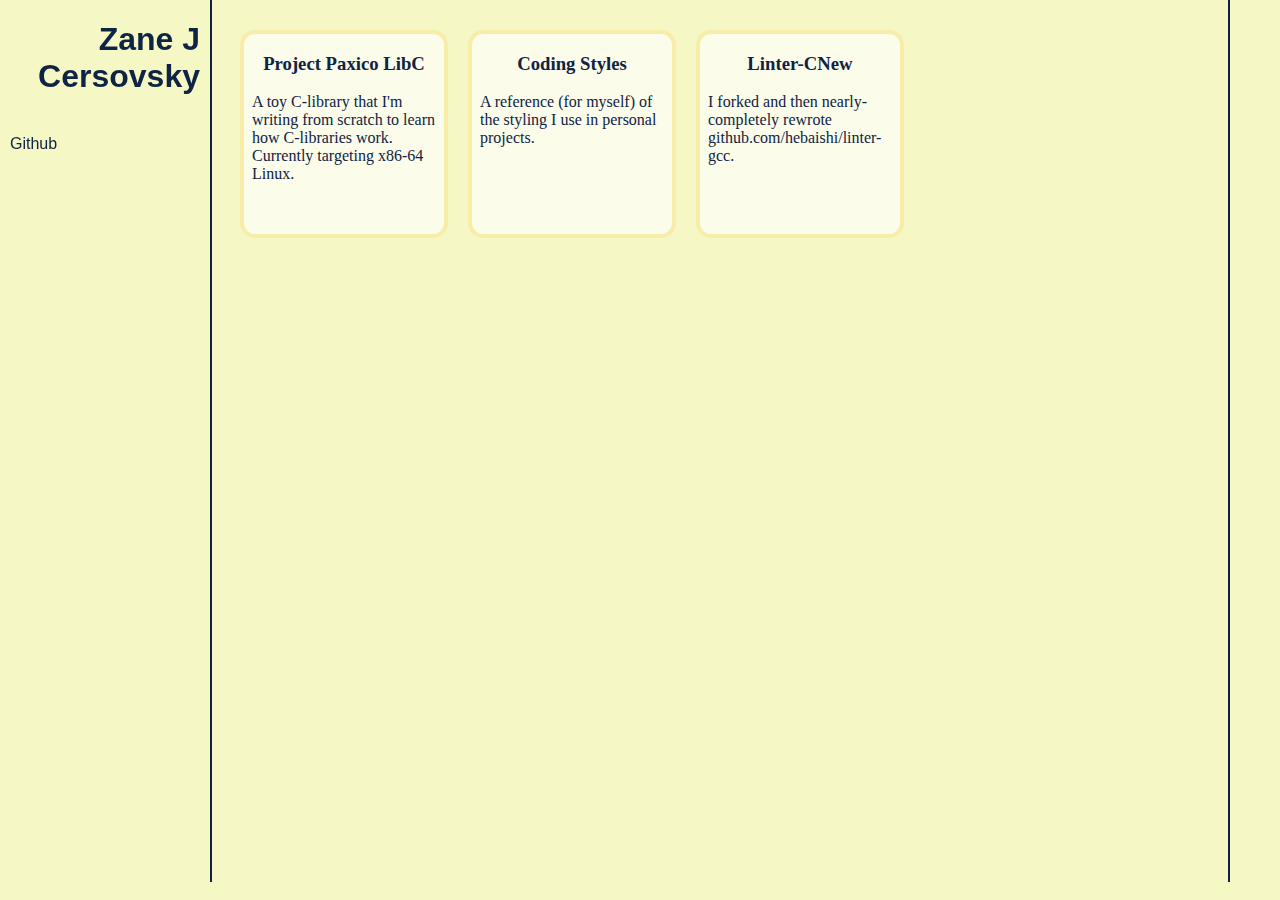
<file: index.html>
<!DOCTYPE html>
<html>
	<head>
		<title>Zane J Cersovsky</title>
		<link rel="stylesheet" href="/css/main.css">
		<script src="/js/main.js"></script>
	</head>
	<body>
		<div id="bar-left">
			<div id="name">
				<h1>
					Zane J<br/>
					Cersovsky
				</h1>
			</div>
			<ul>
				<li>
					<a href="https://github.com/zjcers/">Github</a>
				</li>
			</ul>
		</div>
		<div id="content">
			<a class="project-card" href="/simplec/">
				<div class="project-card">
					<h3>Project Paxico LibC</h3>
					<p>
						A toy C-library that I'm writing from scratch to learn how C-libraries work. Currently targeting x86-64 Linux.
					</p>
				</div>
			</a>
			<a class="project-card" href="/styleguide/">
				<div class="project-card">
					<h3>Coding Styles</h3>
					<p>
						A reference (for myself) of the styling I use in personal projects.
					</p>
				</div>
			</a>
			<a class="project-card" href="/linter-gcc/">
				<div class="project-card">
					<h3>Linter-CNew</h3>
					<p>
						I forked and then nearly-completely rewrote github.com/hebaishi/linter-gcc.
					</p>
				</div>
			</a>
		</div>
		<div id="bar-right">
		</div>
	</body>
</html>
</file>
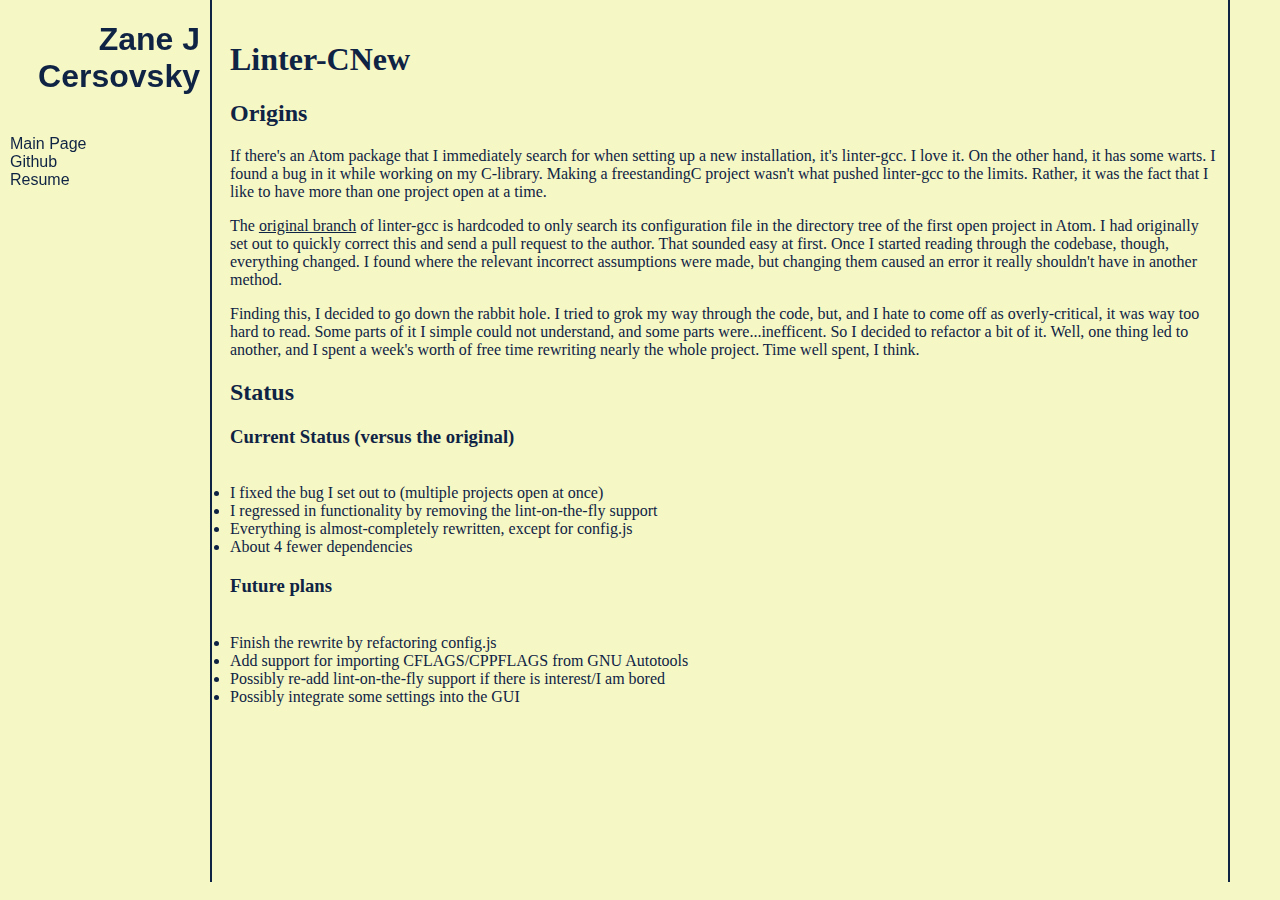
<file: linter-gcc/index.html>
<!DOCTYPE html>
<html>
	<head>
		<title>Linter-GCC</title>
		<link rel="stylesheet" href="/css/main.css">
		<script src="/js/main.js"></script>
	</head>
	<body>
		<div id="bar-left">
			<h1 id="name">
				Zane J<br/>
				Cersovsky
			</h1>
			<ul>
				<li>
					<a href="/">Main Page</a>
				</li>
				<li>
					<a href="https://github.com/zjcers/">Github</a>
				</li>
				<li>
					<a href="/files/resume.pdf">Resume</a>
				</li>
			</ul>
		</div>
		<div id="content">
			<h1>Linter-CNew</h1>
			<h2>Origins</h2>
			<p>
				If there's an Atom package that I immediately search for when setting up a new installation, it's linter-gcc. I love it.
				On the other hand, it has some warts. I found a bug in it while working on my C-library. Making a freestandingC project
				wasn't what pushed linter-gcc to the limits. Rather, it was the fact that I like to have more than one project open at
				a time.
			</p>
			<p>
				The <a href="https://github.com/hebaishi/linter-gcc/">original branch</a> of linter-gcc is hardcoded to only search
				its configuration file in the directory tree of the first open project in Atom. I had originally set out to quickly
				correct this and send a pull request to the author. That sounded easy at first. Once I started reading through the
				codebase, though, everything changed. I found where the relevant incorrect assumptions were made, but changing them
				caused an error it really shouldn't have in another method.
			</p>
			<p>
				Finding this, I decided to go down the rabbit hole. I tried to grok my way through the code, but, and I hate to come
				off as overly-critical, it was way too hard to read. Some parts of it I simple could not understand, and some parts
				were...inefficent. So I decided to refactor a bit of it. Well, one thing led to another, and I spent a week's worth
				of free time rewriting nearly the whole project. Time well spent, I think.
			</p>
			<h2>Status</h2>
				<h3>Current Status (versus the original)</h3>
				<ul>
					<li>I fixed the bug I set out to (multiple projects open at once)</li>
					<li>I regressed in functionality by removing the lint-on-the-fly support</li>
					<li>Everything is almost-completely rewritten, except for config.js</li>
					<li>About 4 fewer dependencies</li>

				</ul>
				<h3>Future plans</h3>
				<ul>
					<li>Finish the rewrite by refactoring config.js</li>
					<li>Add support for importing CFLAGS/CPPFLAGS from GNU Autotools</li>
					<li>Possibly re-add lint-on-the-fly support if there is interest/I am bored</li>
					<li>Possibly integrate some settings into the GUI</li>
				</ul>
		</div>
		<div id="bar-right">
		</div>
	</body>
</html>
</file>
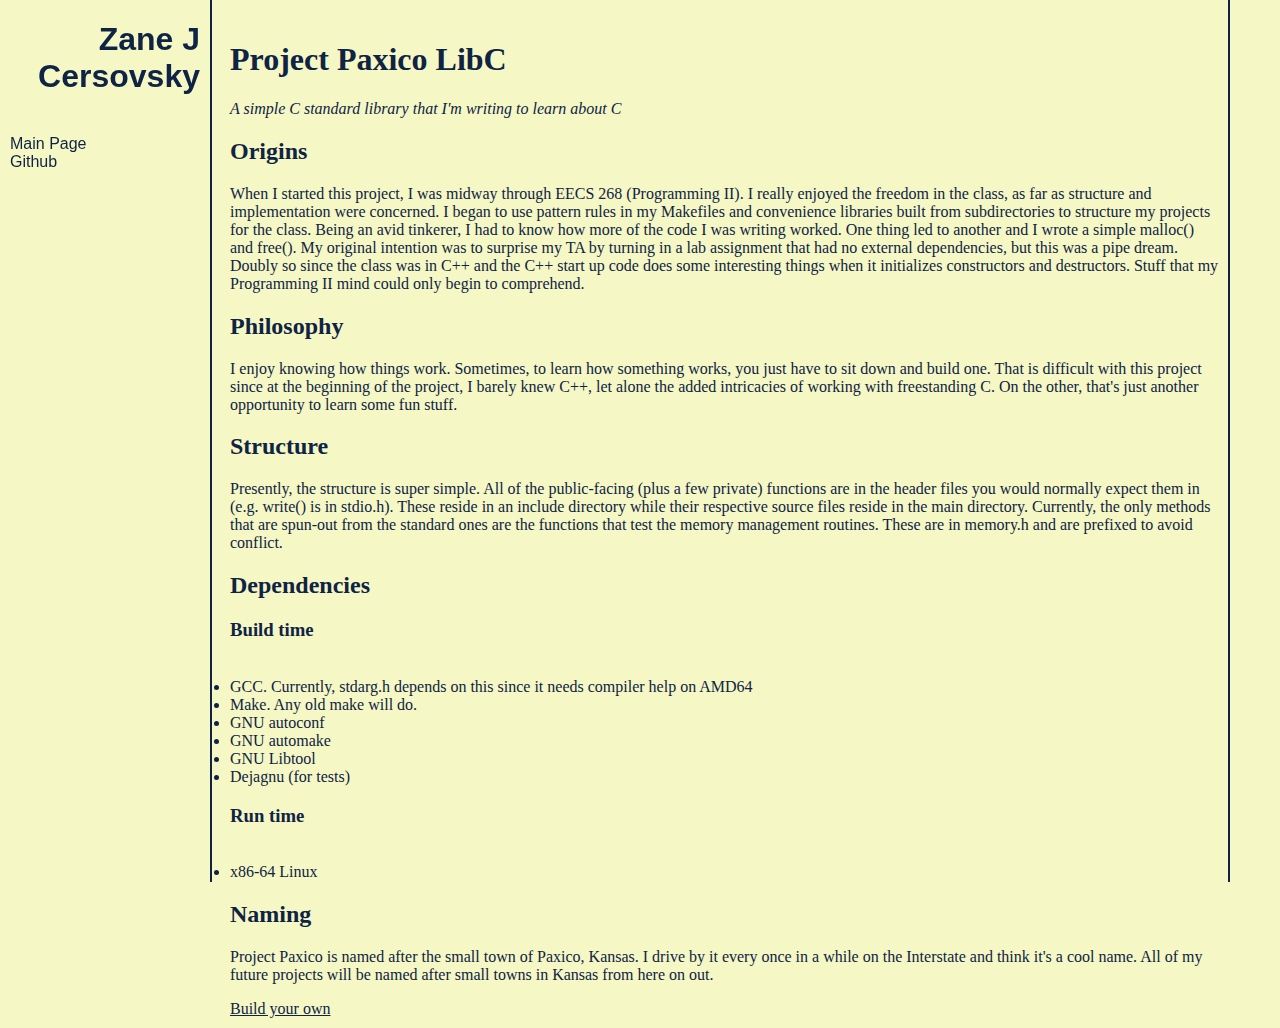
<file: simplec/index.html>
<!DOCTYPE html>
<html>
	<head>
		<title>Project Paxico LibC</title>
		<link rel="stylesheet" href="/css/main.css">
		<script src="/js/main.js"></script>
	</head>
	<body>
		<div id="bar-left">
			<h1 id="name">
				Zane J<br/>
				Cersovsky
			</h1>
			<ul>
				<li>
					<a href="/">Main Page</a>
				</li>
				<li>
					<a href="https://github.com/zjcers/">Github</a>
				</li>
			</ul>
		</div>
		<div id="content">
			<h1>Project Paxico LibC</h1>
			<i style="text-align: center;">A simple C standard library that I'm writing to learn about C</i>
			<h2>Origins</h2>
			<p>
				When I started this project, I was midway through EECS 268 (Programming II). I really enjoyed the freedom in the class, as far as
				structure and implementation were concerned. I began to use pattern rules in my Makefiles and convenience libraries built from
				subdirectories to structure my projects for the class. Being an avid tinkerer, I had to know how more of the code I was writing
				worked. One thing led to another and I wrote a simple malloc() and free(). My original intention was to surprise my TA by turning
				in a lab assignment that had no external dependencies, but this was a pipe dream. Doubly so since the class was in C++ and the
				C++ start up code does some interesting things when it initializes constructors and destructors. Stuff that my Programming II
				mind could only begin to comprehend.
			</p>
			<h2>Philosophy</h2>
			<p>
				I enjoy knowing how things work. Sometimes, to learn how something works, you just have to sit down and build one. That is
				difficult with this project since at the beginning of the project, I barely knew C++, let alone the added intricacies of working
				with freestanding C. On the other, that's just another opportunity to learn some fun stuff.
			</p>
			<h2>Structure</h2>
			<p>
				Presently, the structure is super simple. All of the public-facing (plus a few private) functions are in the header files you
				would normally expect them in (e.g. write() is in stdio.h). These reside in an include directory while their respective source
				files reside in the main directory. Currently, the only methods that are spun-out from the standard ones are the functions that
				test the memory management routines. These are in memory.h and are prefixed to avoid conflict.
			</p>
			<h2>Dependencies<h2>
				<h3>Build time</h3>
					<ul>
						<li>GCC. Currently, stdarg.h depends on this since it needs compiler help on AMD64</li>
						<li>Make. Any old make will do.</li>
						<li>GNU autoconf</li>
						<li>GNU automake</li>
						<li>GNU Libtool</li>
						<li>Dejagnu (for tests)</li>
					</ul>
				<h3>Run time</h3>
					<ul>
						<li>x86-64 Linux</li>
					</ul>
			<h2>Naming</h2>
			<p>
				Project Paxico is named after the small town of Paxico, Kansas. I drive by it every once in a while on the Interstate and think it's a
				cool name. All of my future projects will be named after small towns in Kansas from here on out.
			</p>
			<a href="construction/index.html">Build your own</a>
		</div>
		<div id="bar-right">
		</div>
	</body>
</html>
</file>
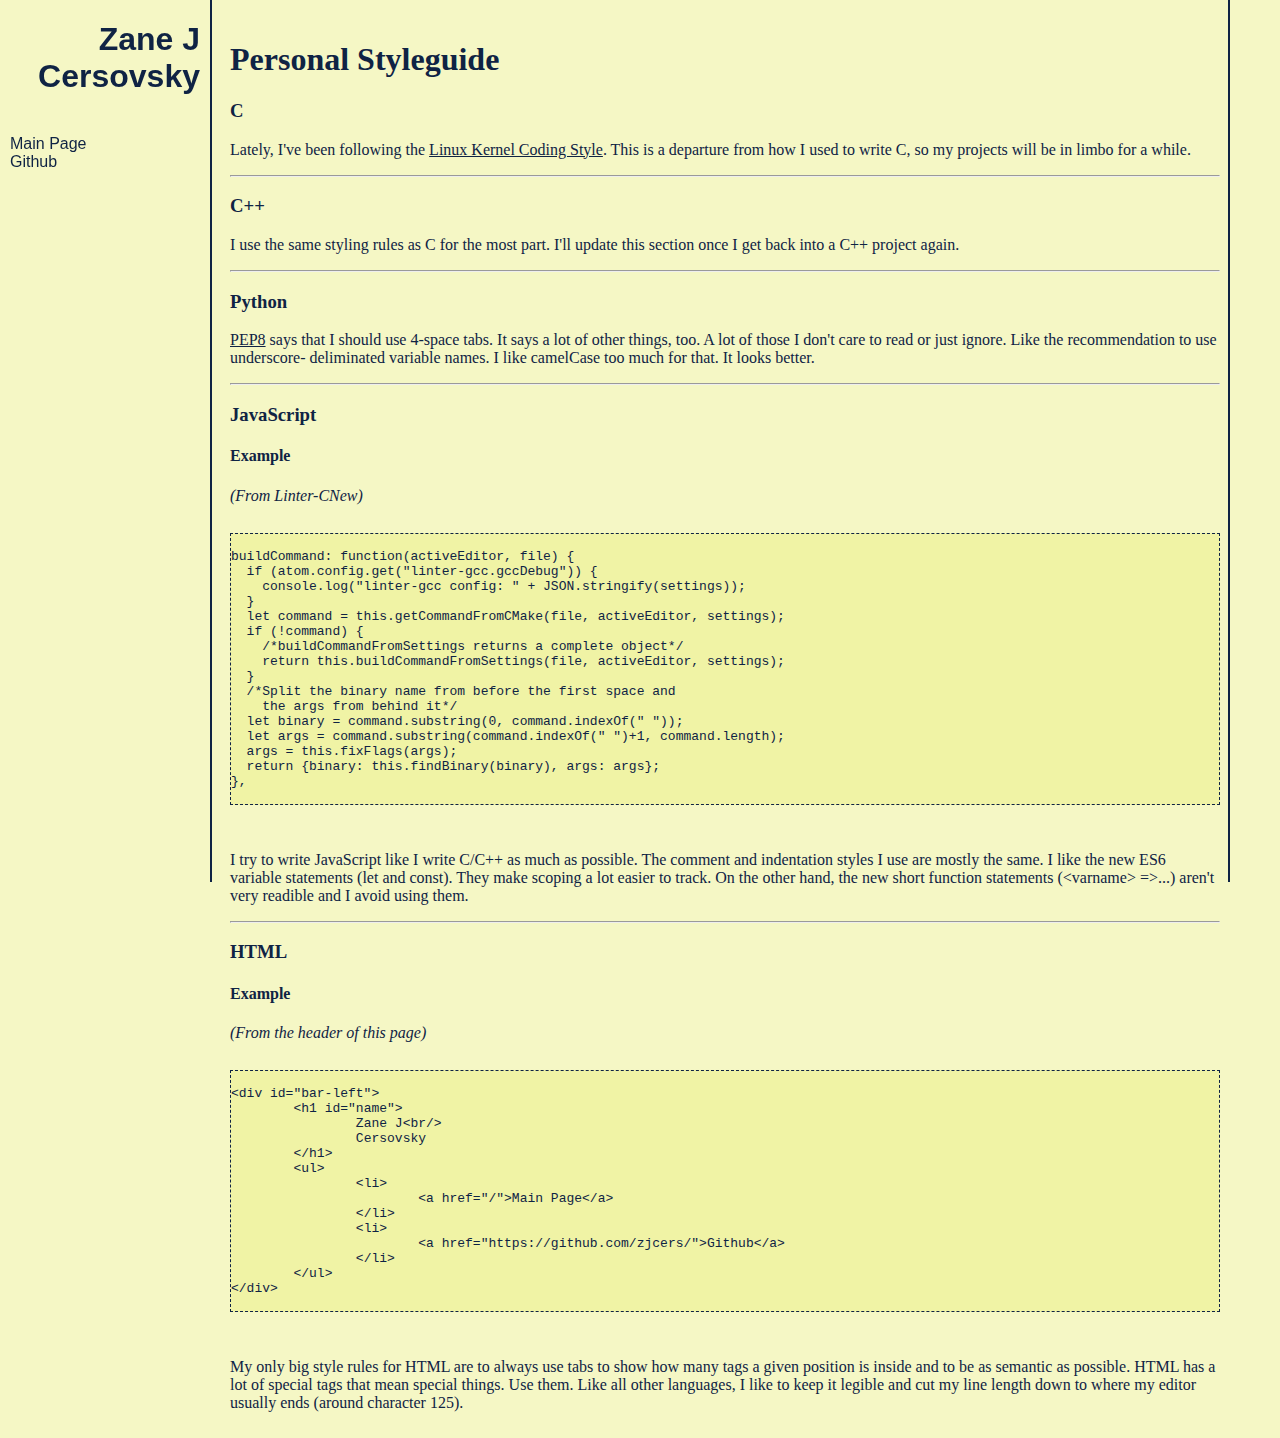
<file: styleguide/index.html>
<!DOCTYPE html>
<html>
	<head>
		<title>Styleguide</title>
		<link rel="stylesheet" href="/css/main.css">
		<script src="/js/main.js"></script>
	</head>
	<body>
		<div id="bar-left">
			<h1 id="name">
				Zane J<br/>
				Cersovsky
			</h1>
			<ul>
				<li>
					<a href="/">Main Page</a>
				</li>
				<li>
					<a href="https://github.com/zjcers/">Github</a>
				</li>
			</ul>
		</div>
		<div id="content">
			<h1>Personal Styleguide</h1>
			<h3>C</h3>
			<p>
				Lately, I've been following the <a href="https://www.kernel.org/doc/Documentation/CodingStyle">Linux Kernel Coding Style</a>. This 
				is a departure from how I used to write C, so my projects will be in limbo for a while.
			<hr/>
			<h3>C++</h3>
			<p>
				I use the same styling rules as C for the most part. I'll update this section once I get back into a C++ project again.
			</p>
			<hr/>
			<h3>Python</h3>
			<p>
				<a href="https://www.python.org/dev/peps/pep-0008/">PEP8</a> says that I should use 4-space tabs. It says a lot of
				other things, too. A lot of those I don't care to read or just ignore. Like the recommendation to use underscore-
				deliminated variable names. I like camelCase too much for that. It looks better.
			</p>
			<hr/>
			<h3>JavaScript</h3>
			<h4>Example</h4>
			<i>(From Linter-CNew)</i>
			<pre>
				<code>
buildCommand: function(activeEditor, file) {
  if (atom.config.get("linter-gcc.gccDebug")) {
    console.log("linter-gcc config: " + JSON.stringify(settings));
  }
  let command = this.getCommandFromCMake(file, activeEditor, settings);
  if (!command) {
    /*buildCommandFromSettings returns a complete object*/
    return this.buildCommandFromSettings(file, activeEditor, settings);
  }
  /*Split the binary name from before the first space and
    the args from behind it*/
  let binary = command.substring(0, command.indexOf(" "));
  let args = command.substring(command.indexOf(" ")+1, command.length);
  args = this.fixFlags(args);
  return {binary: this.findBinary(binary), args: args};
},
				</code>
			</pre>
			<p>
				I try to write JavaScript like I write C/C++ as much as possible. The comment and indentation styles I use are mostly
				the same. I like the new ES6 variable statements (let and const). They make scoping a lot easier to track. On the
				other hand, the new short function statements (&lt;varname&gt; =&gt;...) aren't very readible and I avoid using them.
			</p>
			<hr/>
			<h3>HTML</h3>
			<h4>Example</h4>
			<i>(From the header of this page)</i>
			<pre>
				<code>
&lt;div id="bar-left"&gt;
	&lt;h1 id="name"&gt;
		Zane J&lt;br/&gt;
		Cersovsky
	&lt;/h1&gt;
	&lt;ul&gt;
		&lt;li&gt;
			&lt;a href="/"&gt;Main Page&lt;/a&gt;
		&lt;/li&gt;
		&lt;li&gt;
			&lt;a href="https://github.com/zjcers/"&gt;Github&lt;/a&gt;
		&lt;/li&gt;
	&lt;/ul&gt;
&lt;/div&gt;
				</code>
			</pre>
			<p>
				My only big style rules for HTML are to always use tabs to show how many tags a given position is inside and to be as
				semantic as possible. HTML has a lot of special tags that mean special things. Use them. Like all other languages,
				I like to keep it legible and cut my line length down to where my editor usually ends (around character 125).
			</p>
		</div>
		<div id="bar-right">
		</div>
	</body>
</html>
</file>
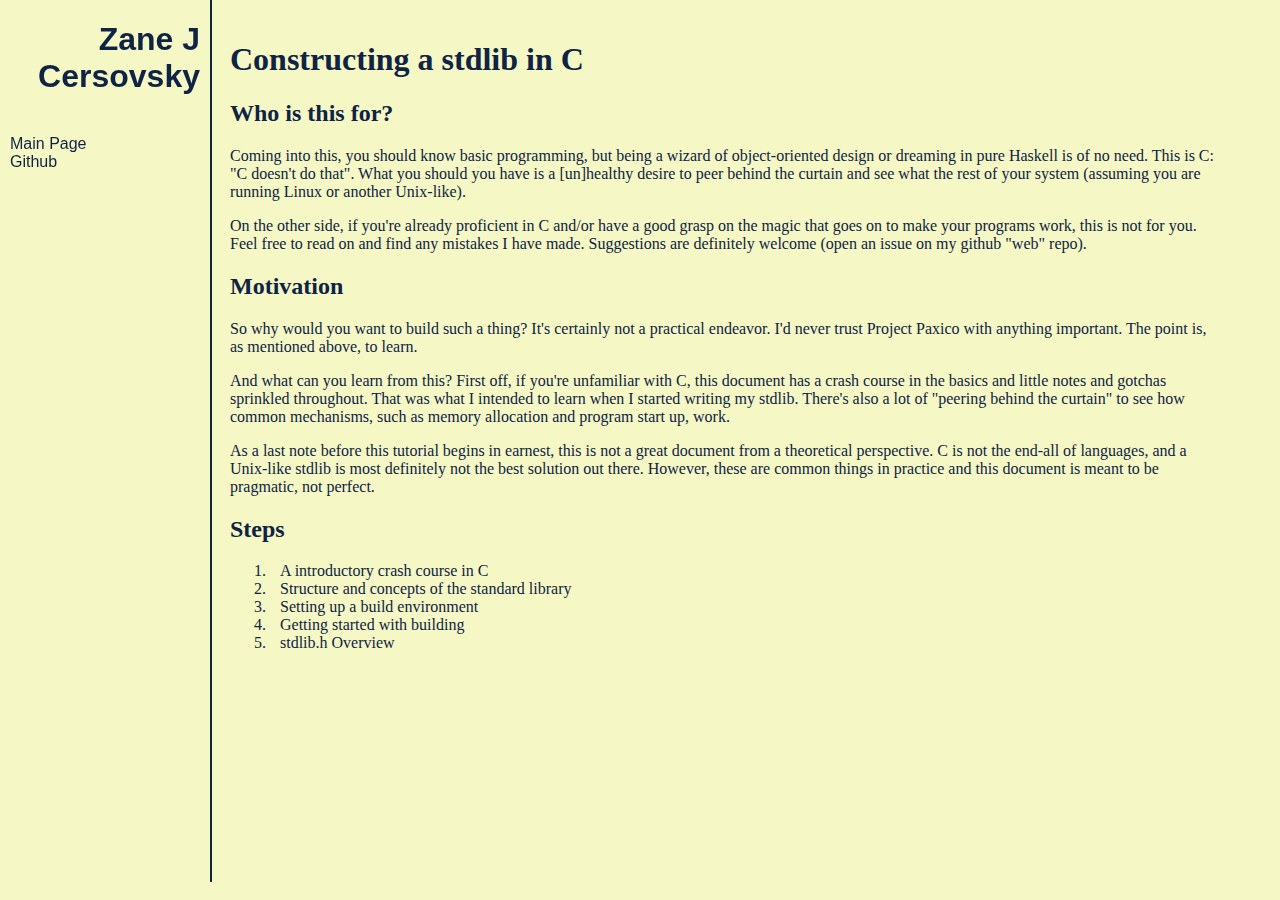
<file: simplec/construction/index.html>
<!DOCTYPE html>
<html>
	<head>
		<title>Constructing a stdlib</title>
		<link rel="stylesheet" href="/css/main.css">
		<script src="/js/main.js"></script>
	</head>
	<body>
		<div id="bar-left">
			<h1 id="name">
				Zane J<br/>
				Cersovsky
			</h1>
			<ul>
				<li>
					<a href="/">Main Page</a>
				</li>
				<li>
					<a href="https://github.com/zjcers/">Github</a>
				</li>
			</ul>
		</div>
		<div id="content">
			<h1>Constructing a stdlib in C</h1>
			<h2>Who is this for?</h2>
			<p>
			Coming into this, you should know basic programming, but being a wizard 
			of object-oriented design or dreaming in pure Haskell is of no need. 
			This is C: "C doesn't do that". 
			What you should you have is a [un]healthy desire to peer behind the 
			curtain and see what the rest of your system (assuming you are running 
			Linux or another Unix-like). 
			</p>
			<p>
			On the other side, if you're already proficient in C and/or have a 
			good grasp on the magic that goes on to make your programs work, 
			this is not for you. Feel free to read on and find any mistakes I 
			have made. Suggestions are definitely welcome (open an issue on my 
			github "web" repo).
			</p> 
			<h2>Motivation</h2>
			<p>
			So why would you want to build such a thing? It's certainly not a 
			practical endeavor. I'd never trust Project Paxico with anything 
			important. The point is, as mentioned above, to learn.
			</p>
			<p>
			And what can you learn from this? First off, if you're unfamiliar with 
			C, this document has a crash course in the basics and little notes and 
			gotchas sprinkled throughout. That was what I intended to learn when I 
			started writing my stdlib. There's also a lot of "peering behind the 
			curtain" to see how common mechanisms, such as memory allocation and 
			program start up, work.
			</p>
			<p>
			As a last note before this tutorial begins in earnest, this is not a 
			great document from a theoretical perspective. C is not the end-all of 
			languages, and a Unix-like stdlib is most definitely not the best 
			solution out there. However, these are common things in practice and 
			this document is meant to be pragmatic, not perfect.
			</p>
			<h2>Steps</h2>
			<ol>
				<li>
					<a href="crash_course.html">A introductory crash course in C</a>
				</li>
				<li>
					<a href="stdlib_structure.html">Structure and concepts of the standard library</a>
				</li>
				<li>
					<a href="build_environment.html">Setting up a build environment</a>
				</li>
				<li>
					<a href="getting_started.html">Getting started with building</a>
				</li>
				<li>
					<a href="stdlib/index.html">stdlib.h Overview</a>
				</li>
			</ol>
		</div>
	</body>
</html>
</file>
<file: css/main.css>
#bar-left {
	font-family: Arial, Helvetica, sans-serif;
	border-right-style: solid;
	border-right-width: 2px;
	height: 98vh;
	margin-right: 20px;
	position: fixed;
	top: 0;
	left: 0;
}
#bar-right {
	font-family: Arial, Helvetica, sans-serif;
	border-left-style: solid;
	border-left-width: 2px;
	height: 98vh;
	margin-left: 20px;
	width: 50px;
	position: fixed;
	top: 0;
	right: 0;
}
#name {
	width: 200px;
	text-align: right;
	margin-right: 10px;
}
#content {
	padding-left: 220px;
	padding-right: 50px;
	margin-top: 20px;
	overflow: auto;
}
body {
	background-color: #f5f7c5;
	color: #0f2344;
	margin: 10px;
}
div.project-card {
	background-color: #fbfce9;
	width: 200px;
	height: 200px;
	border-style: solid;
	border-color: #f7eca8;
	border-width: 4px;
	border-radius: 15px;
	margin: 10px;
	float: left;
}
div.project-card h3 {
	text-align: center;
}
div.project-card p {
	margin: 8px;
}
a {
	color: #0f2344;
}
code {
	background-color: #f0f3a5;
	border-style: dashed;
	border-width: thin;
	display: block;
}
ul {
	display:inline;
}
li a {
	margin-left: 10px;
	text-decoration: none;
	display: block;
	border-radius: 5px;
}
li a:hover {
	background-color: #f7eca8;
}
</file>
